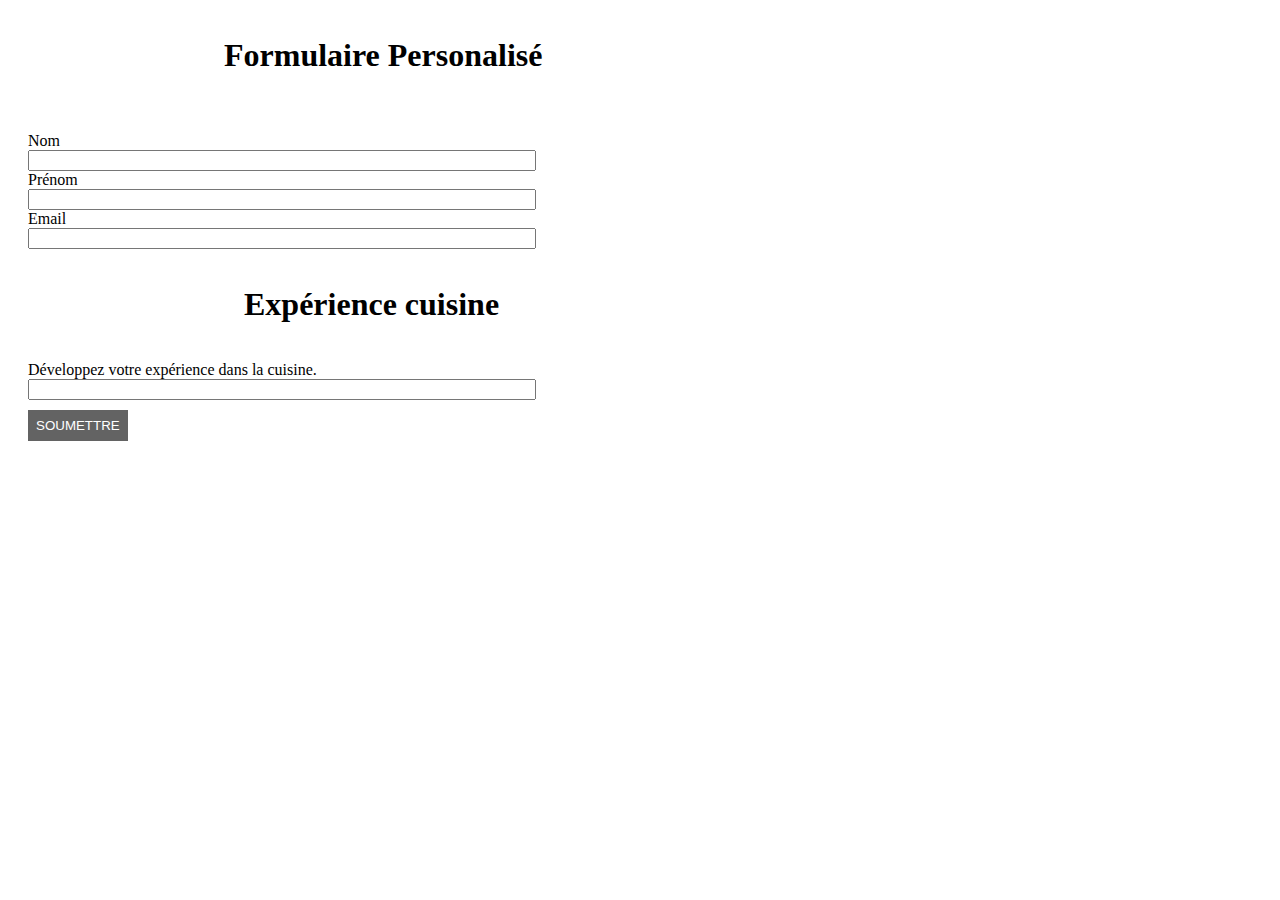
<file: formulaire.html>
<!DOCTYPE html>
<html lang="en">
<head>
  <meta charset="UTF-8">
  <title>Document</title>
  <link rel="stylesheet" type="text/css" href="styles/formulaire.css">
</head>

<body>
  <h1>Formulaire Personalisé</h1>
  <form name="testForm" aria-label="Formulaire personalisé" novalidate>
  <label for="lname" aria-label="Nom">Nom</label>
  <input type="text" required name="lname" aria-label="Nom" id="lname">
  <label for="fname" aria-label="Prénom">Prénom</label>
  <input type="text" required name="fname" aria-label="Prénom" id="fname">
  <label for="email" aria-label="Email">Email</label>
  <input type="email" required name="email" aria-label="Email" id="email">
  <h1>Expérience cuisine</h1>
  <label for="email" aria-label="Email">Développez votre expérience dans la cuisine.</label>
  <input type="email" required name="email" aria-label="Email" id="email">
  <button aria-label="Soumettre le formulaire" type="submit">soumettre</button>
</form>
</body>
</html>
</file>
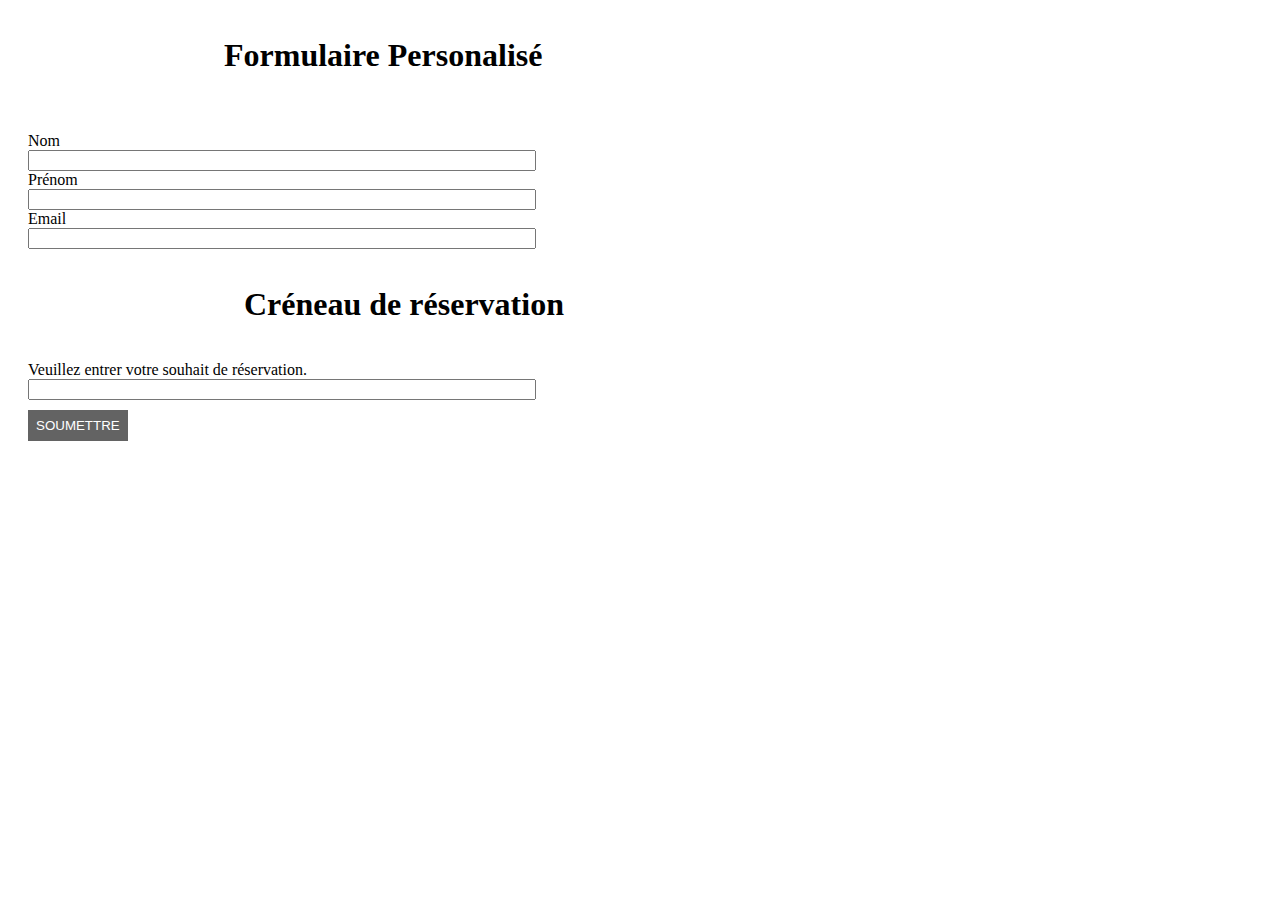
<file: formulairereserv.html>
<!DOCTYPE html>
<html lang="en">
<head>
  <meta charset="UTF-8">
  <title>Document</title>
  <link rel="stylesheet" type="text/css" href="styles/formulaire.css">
</head>

<body>
  <h1>Formulaire Personalisé</h1>
  <form name="testForm" aria-label="Formulaire personalisé" novalidate>
  <label for="lname" aria-label="Nom">Nom</label>
  <input type="text" required name="lname" aria-label="Nom" id="lname">
  <label for="fname" aria-label="Prénom">Prénom</label>
  <input type="text" required name="fname" aria-label="Prénom" id="fname">
  <label for="email" aria-label="Email">Email</label>
  <input type="email" required name="email" aria-label="Email" id="email">
  <h1>Créneau de réservation</h1>
  <label for="email" aria-label="Email">Veuillez entrer votre souhait de réservation.</label>
  <input type="email" required name="email" aria-label="Email" id="email">
  <button aria-label="Soumettre le formulaire" type="submit">soumettre</button>
</form>
</body>
</html>
</file>
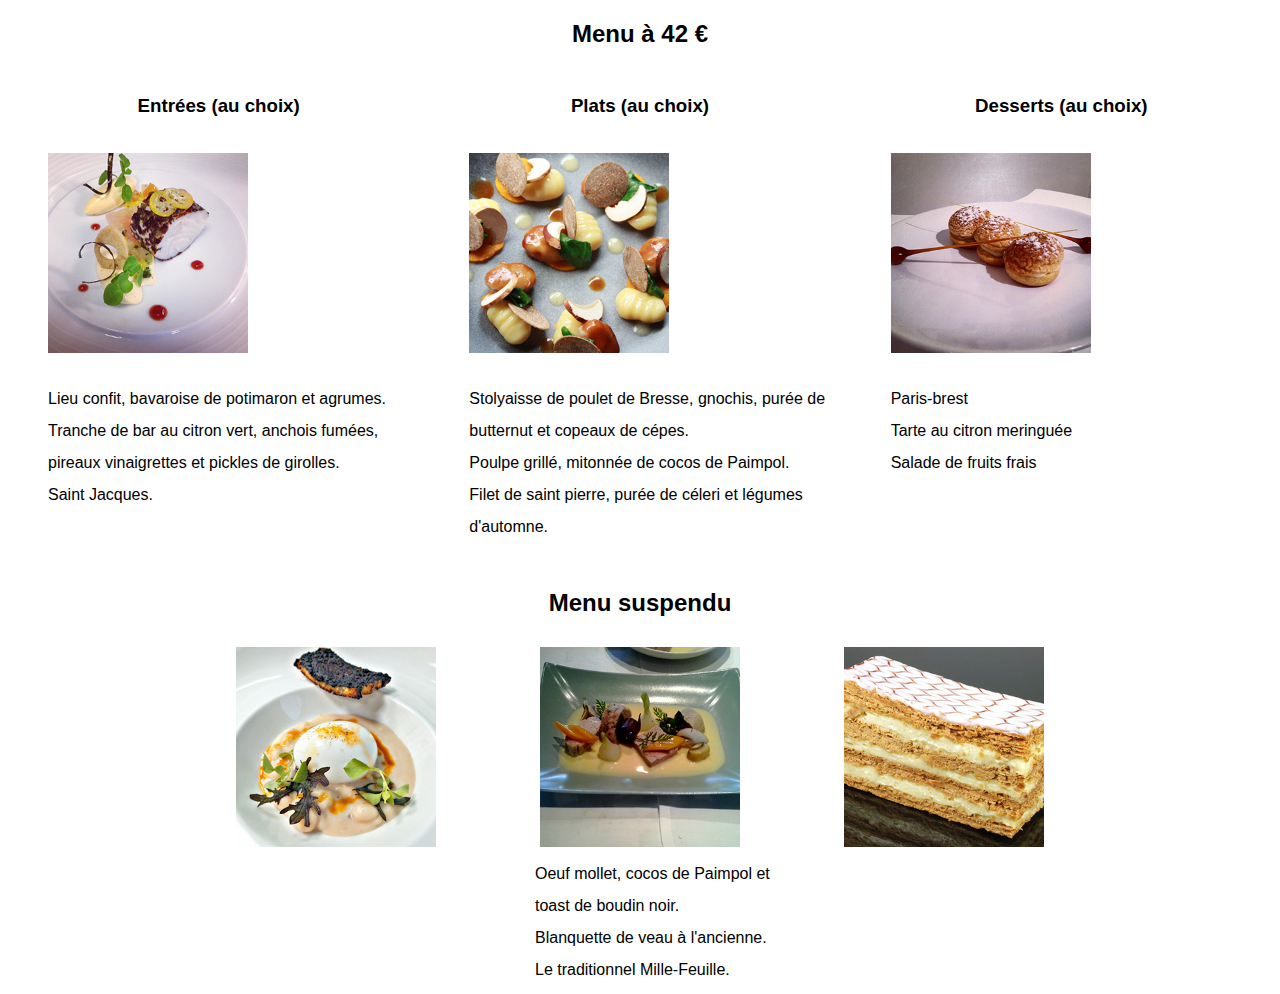
<file: menu.html>
<!DOCTYPE html>
<html lang="en">
<head>
    <meta charset="UTF-8">
    <title>mdr</title>
    <link rel="stylesheet" type="text/css" href="styles/menu.css">
</head>
<body>
    <main>
        <section>
            <div id="menu42">
                <h2>Menu à 42 €</h2>
                <article class="entree42">
                    <h3>Entrées (au choix)</h3>                    
                    <ul class="entrees">
                        <li id="lieu">Lieu confit, bavaroise de potimaron et agrumes. <img src="img_content/42entreelieuconfit.png" alt="Entrée 1" id="entree1"></li>
                        <li id="bar">Tranche de bar au citron vert, anchois fumées, pireaux vinaigrettes et pickles de girolles. <img src="img_content/42entreeanchoisfume.png" alt="Entrée 2" id="entree2"></li>
                        <li id="jacques">Saint Jacques. <img src="img_content/42entreesaintjaques.png" alt="Entrée 3" id="entree3"></li>
                    </ul>
                </article>
                <article class="plat42">
                    <h3>Plats (au choix)</h3>
                    <ul class="plats">
                        <li id="bresse">Stolyaisse de poulet de Bresse, gnochis, purée de butternut et copeaux de cépes. <img src="img_content/42platpouletbresse.png" alt="Plat 1" id="plat1"></li>
                        <li id="poulpe">Poulpe grillé, mitonnée de cocos de Paimpol. <img src="img_content/42platpoulpe.png" alt="Plat 2" id="plat2"></li>
                        <li id="filet">Filet de saint pierre, purée de céleri et légumes d'automne. <img src="img_content/42platfilet.png" alt="Plat 3" id="plat3"></li>
                    </ul> 
                </article>
                <article class="dessert42">
                    <h3>Desserts (au choix)</h3>
                    
                    
                    
                    <ul class="desserts">
                        <li id="paris">Paris-brest<img src="img_content/42dessert1.png" alt="Dessert 1" id="dessert1"></li>
                        <li id="citron">Tarte au citron meringuée<img src="img_content/42dessert2.png" alt="Dessert 2" id="dessert2"></li>
                        <li id="fruit">Salade de fruits frais <img src="img_content/42dessert3.png" alt="Dessert 3" id="dessert3"></li>
                    </ul>  
                </article>
            </div>
            <div id="menuSuspendu">
                <h2>Menu suspendu</h2>
                <article>
                    <img src="img_content/suspenduentree.png" alt="Entrée">
                    <img src="img_content/suspenduplat.png" alt="Plat" id="milieu">
                    <img src="img_content/suspendudessert.png" alt="Dessert">
                    <ul class="suspendu">
                        <li>Oeuf mollet, cocos de Paimpol et toast de boudin noir.</li>
                        <li>Blanquette de veau à l'ancienne.</li>
                        <li>Le traditionnel Mille-Feuille.</li>
                    </ul> 
                </article>
            </div>
        </section>
    </main>
</body>
</html>
</file>
<file: styles/formulaire.css>
form[name="testForm"] {
  padding: 20px;

}
  
  h1 {
    padding: 16px;
    margin-left: 200px;
  }
  
  label {
    display: block;
    -bottom: 20px;
  }

  input {
    width: 500px;
  }

  
  button {
    margin-top: 10px;
    display: block;
    color: #fff;
    text-transform: uppercase;
    padding: 8px;
    background: #636363;
    border: none;
  }
}
</file>
<file: styles/menu.css>
@charset="utf-8";


#menu42, #menuSuspendu {
	font-family: Vollkorn, sans-serif;
	color: #000;
	font-size: 16px;
}


.entree42, .plat42, .dessert42 {
	display: table-cell;
	width: 30%;
	line-height: 2;
}

h2, h3 {
	text-align: center;
}

img {
	height: auto;
}

/* ------ ENTREES ------*/

img#entree1{
	display: block;
	position: absolute;
	top: 10px;
	width: 200px;
	height: 200px;
}

img#entree2, img#entree3 {
	display: none;
}

.entree42 ul {
	position: relative;
	padding-top: 240px;
	list-style-type: none;
}

li#lieu:hover img#entree1{
	display: block;
	position: absolute;
	top: 10px;
}

li#bar:hover img#entree2{
	display: block;
	position: absolute;
	top: 10px;
	width: 200px;
	height: 200px;
}
li#jacques:hover img#entree3{
	display: block;
	position: absolute;
	top: 10px;
	width: 200px;
	height: 200px;
}



/* --------¨PLATS ------- */

img#plat1{
	display: block;
	position: absolute;
	top: 10px;
	width: 200px;
	height: 200px;
}

img#plat2, img#plat3 {
	display: none;
}

.plat42 ul {
	position: relative;
	padding-top: 240px;
	list-style-type: none;
}

li#bresse:hover img#plat1{
	display: block;
	position: absolute;
	top: 10px;
}

li#poulpe:hover img#plat2{
	display: block;
	position: absolute;
	top: 10px;
	width: 200px;
	height: 200px;
}
li#filet:hover img#plat3{
	display: block;
	position: absolute;
	top: 10px;
	width: 200px;
	height: 200px;
}

/*---- DESSERT --------- */

img#dessert1{
	display: block;
	position: absolute;
	top: 10px;
	width: 200px;
	height: 200px;
}

img#dessert2, img#dessert3 {
	display: none;
}

.dessert42 ul {
	list-style-type: none;
	position: relative;
	padding-top: 240px;
}

li#paris:hover img#dessert1{
	display: block;
	position: absolute;
	top: 10px;
}

li#citron:hover img#dessert2{
	display: block;
	position: absolute;
	top: 10px;
	width: 200px;
	height: 200px;
}
li#fruit:hover img#dessert3{
	display: block;
	position: absolute;
	top: 10px;
	width: 200px;
	height: 200px;
}

/* ----- menu suspendu ------- */

#menuSuspendu {
	width: 100%;
	text-align: center;
	display: inline-block;
	line-height: 2;
}

#menuSuspendu ul {
	list-style-type: none;
}


#menuSuspendu article img {
	width: 200px;
	height: 200px;
}

#menuSuspendu article img#milieu {
	margin: 0 100px;
}

ul.suspendu {
	width: 250px;
	text-align: left;
	clear: both;
	margin: 0 auto;
}
</file>
